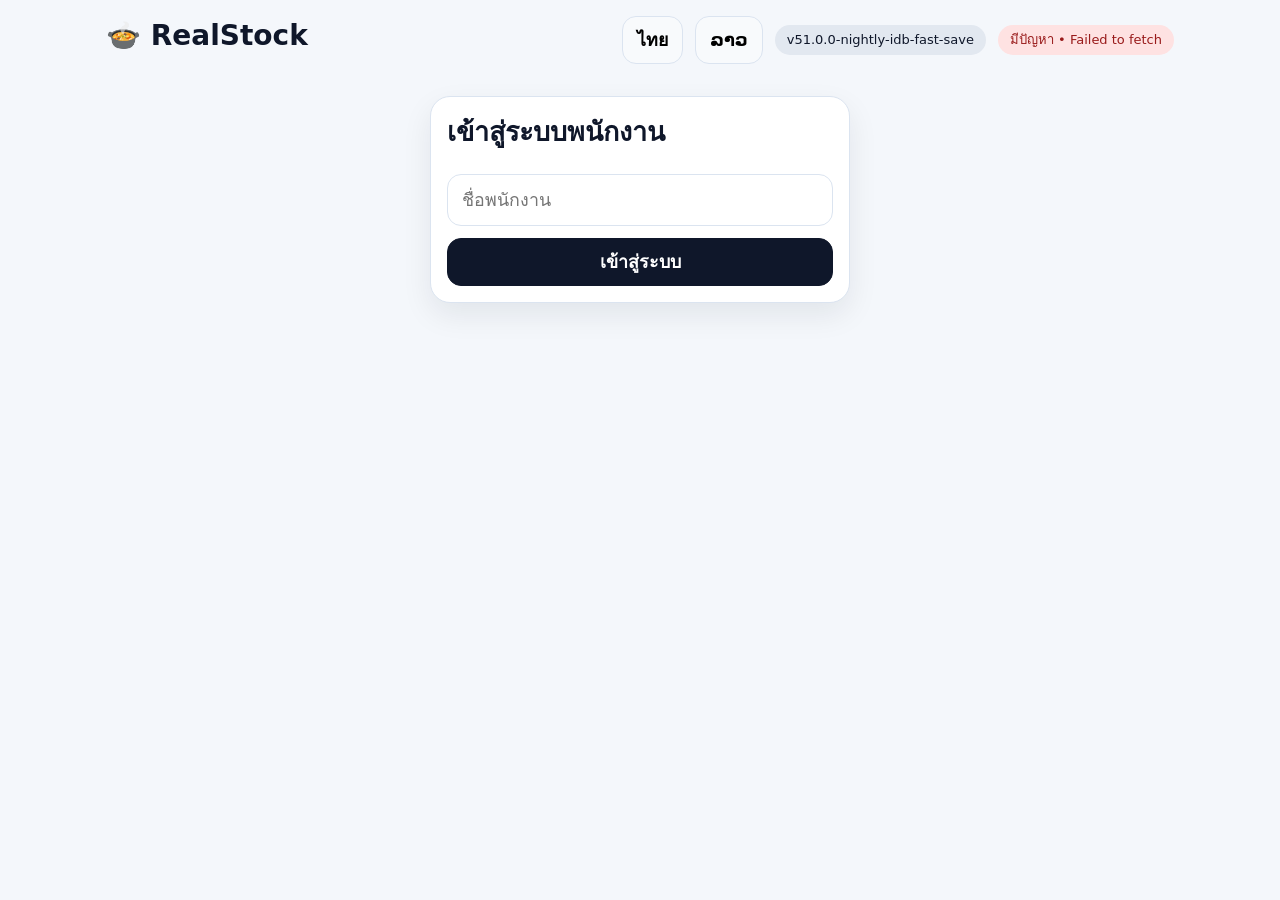
<file: index.html>
<!doctype html>
<html lang="th">
<head>
  <meta charset="UTF-8" />
  <meta name="viewport" content="width=device-width, initial-scale=1.0" />
  <title>RealStock • ระบบสต๊อกร้านอาหาร</title>
  <meta name="theme-color" content="#0f172a" />
  <meta name="mobile-web-app-capable" content="yes" />
  <meta name="apple-mobile-web-app-capable" content="yes" />
  <meta name="apple-mobile-web-app-status-bar-style" content="default" />
  <meta name="apple-mobile-web-app-title" content="RealStock" />
  <link rel="manifest" href="./manifest.json" />
  <link rel="icon" type="image/png" sizes="32x32" href="./icons/favicon-32.png" />
  <link rel="apple-touch-icon" href="./icons/apple-touch-icon.png" />
  <link rel="stylesheet" href="./src/styles.v53.9.css" />


</head>
<body>
  <div class="app">
    <div class="header">
      <div>
        <h1 class="title"><span aria-hidden="true">🍲</span> <span id="titleText">RealStock</span></h1>
        <div class="sub"><span id="subtitleText">ระบบสต๊อกสำหรับใช้งานบนมือถือ</span></div>
      </div>
      <div class="row">
        <button id="langThBtn" class="btn ghost">ไทย</button>
        <button id="langLoBtn" class="btn ghost">ລາວ</button>
        <span id="versionLabel" class="badge"></span>
        <span id="healthBadge" class="badge">กำลังเช็กระบบ...</span>
      </div>
    </div>

    <div id="toast" class="toast hidden"></div>
    <div id="errorBox" class="error hidden"></div>

    <section id="loginPage" class="login">
      <div class="card pad">
        <h2 style="margin-top:0">เข้าสู่ระบบพนักงาน</h2>
        <input id="employeeName" class="input" placeholder="ชื่อพนักงาน" />
        <div style="height:12px"></div>
        <button id="loginBtn" class="btn primary" style="width:100%">เข้าสู่ระบบ</button>
      </div>
    </section>

    <section id="appPage" class="hidden">
      <div class="card pad top-panel-card" style="margin-bottom:12px">
        <div class="top-panel">
          <div class="top-panel__user row">
            <div>👤 <strong id="employeeDisplay"></strong></div>
            <span id="modeBadge" class="badge">ยังไม่ได้เลือกโหมด</span>
          </div>
          <div class="top-panel__logout">
            <button id="logoutBtn" class="btn">ออกจากระบบ</button>
          </div>
        </div>
      </div>

      <div class="grid modes" style="margin-bottom:12px">
        <button class="mode count" data-mode="count">🟢 นับสต๊อก</button>
        <button class="mode issue" data-mode="issue">🔵 เบิกของ</button>
        <button class="mode receive" data-mode="receive">🟠 รับของ</button>
        <button class="mode order" data-mode="order">🟣 สั่งของ</button>
      </div>

      <div id="adminPanel" class="card pad hidden" style="margin-bottom:12px">
        <div class="between">
          <div>
            <strong>เครื่องมือผู้ดูแลระบบ</strong>
            <div class="hint">ซ่อนจากหน้าใช้งานปกติ เปิดได้เฉพาะ ?admin=1</div>
            <div id="diagText" class="hint" style="margin-top:6px"></div>
          </div>
          <div class="row">
            <button id="warmBtn" class="btn">อุ่นแคช</button>
            <button id="nightlyBtn" class="btn">คำนวณรอบกลางคืน</button>
            <button id="preflightBtn" class="btn">ตรวจความพร้อม</button>
          </div>
        </div>
      </div>

      <div class="card pad" style="margin-bottom:12px">
        <div class="between">
          <div>
            <div id="breadcrumb"><strong>หน้าแรก</strong></div>
          </div>
          <div id="cacheStamp" class="hint"></div>
        </div>
        <div class="nav-buttons-wrap">
          <button id="homeBtn" class="btn ghost hidden">หน้าแรก</button>
          <button id="backBtn" class="btn ghost hidden">ย้อนกลับ</button>
        </div>
      </div>


      <div id="destinationPanel" class="card pad hidden" style="margin-bottom:12px">
        <div><strong>ปลายทางการเบิก</strong></div>
        <div id="destinationButtons" class="row"></div>
      </div>

      <div id="nodePanel" class="grid nav-grid"></div>
      <div id="itemPanel" class="hidden"></div>
    </section>
  </div>
  <script src="./pwa-register.js"></script>
  <script type="module" src="./src/app.v53.9.js"></script>
</body>
</html>
</file>
<file: src/styles.v53.9.css>
/* RealStock v52.5 CSS Dedup + Naming Cleanup */
/*
  Goals:
  - keep current production UI behavior
  - remove historical override buildup
  - provide a single structured stylesheet for future work
  - preserve existing class names, while adding a few semantic alias selectors
*/

/* ========================================
   1) Design tokens
======================================== */
:root{
  --bg:#f4f7fb;
  --panel:#ffffff;
  --ink:#0f172a;
  --muted:#64748b;
  --line:#dbe4f0;
  --shadow:0 12px 30px rgba(15,23,42,.08);
  --shadow-soft:0 8px 20px rgba(15,23,42,.06);
  --count:#16a34a;
  --issue:#2563eb;
  --receive:#d97706;
  --order:#7c3aed;
  --danger:#dc2626;
  --radius-card:20px;
  --radius-md:16px;
  --radius-sm:14px;
  --safe-bottom:env(safe-area-inset-bottom, 0px);
  font-family:system-ui,-apple-system,BlinkMacSystemFont,"Segoe UI",sans-serif;
}

/* ========================================
   2) Base / document
======================================== */
*{box-sizing:border-box}
html,body{
  margin:0;
  background:var(--bg);
  color:var(--ink);
  transition:background .2s ease;
}
body[data-mode="count"]{background:#c9f7d8}
body[data-mode="issue"]{background:#cfe1ff}
body[data-mode="receive"]{background:#ffe1b8}
body[data-mode="order"]{background:#e5d6ff}
button,input,select{font:inherit}

/* ========================================
   3) Layout primitives
   - existing class + semantic alias
======================================== */
.app,.app-shell{max-width:1100px;margin:0 auto;padding:16px}
.header,.app-header{display:flex;justify-content:space-between;gap:12px;align-items:flex-start;margin-bottom:16px}
.title,.page-title{font-size:28px;font-weight:800;margin:0}
.sub,.page-subtitle{display:none}
.card,.panel-card{background:var(--panel);border:1px solid var(--line);border-radius:var(--radius-card);box-shadow:var(--shadow)}
.pad,.panel-pad{padding:16px}
.grid,.stack-grid{display:grid;gap:12px}
.row,.inline-row{display:flex;gap:12px;align-items:center;flex-wrap:wrap}
.between,.split-row{display:flex;justify-content:space-between;gap:12px;align-items:center;flex-wrap:wrap}
.hidden{display:none!important}
.login{max-width:420px;margin:32px auto}

/* ========================================
   4) Buttons / inputs / utilities
======================================== */
.btn,.action-btn{border:1px solid var(--line);background:#fff;border-radius:var(--radius-sm);padding:10px 14px;cursor:pointer;font-weight:700}
.btn.primary,.action-btn.primary{background:#0f172a;color:#fff;border-color:#0f172a}
.btn.ghost,.action-btn.ghost{background:#f8fafc}
.btn:disabled,.action-btn:disabled{opacity:.55;cursor:not-allowed}
.input,.field-input{width:100%;border:1px solid var(--line);background:#fff;border-radius:var(--radius-sm);padding:12px 14px}
.badge,.status-badge{display:inline-flex;align-items:center;gap:8px;border-radius:999px;padding:6px 12px;font-size:13px;background:#e2e8f0;white-space:nowrap}
.badge.hidden{display:none!important}
.mini-badge{display:inline-flex;align-items:center;gap:6px;border-radius:999px;padding:4px 8px;background:#f1f5f9;color:#334155;font-size:12px;font-weight:700}
.hint{color:var(--muted);font-size:13px}
.meta{color:var(--muted);font-size:13px}
.pill{display:inline-block;padding:4px 10px;border-radius:999px;background:#eff6ff;color:#1d4ed8;font-size:12px;font-weight:700}
.error{background:#fef2f2;border:1px solid #fecaca;color:#991b1b;border-radius:16px;padding:12px 14px}

/* ========================================
   5) Toast / skeleton / shared states
======================================== */
.toast{position:fixed;top:16px;right:16px;z-index:9999;min-width:220px;max-width:360px;color:#fff;border-radius:16px;padding:14px 16px;box-shadow:0 18px 35px rgba(15,23,42,.18)}
.toast.info{background:#334155}
.toast.success{background:#166534}
.toast.error{background:#b91c1c}
.skeleton{height:86px;border-radius:18px;background:linear-gradient(90deg,#e2e8f0 25%,#f8fafc 37%,#e2e8f0 63%);background-size:400% 100%;animation:shine 1.2s infinite}
@keyframes shine{0%{background-position:100% 0}100%{background-position:0 0}}

/* ========================================
   6) Mode selection
======================================== */
.modes{grid-template-columns:repeat(4,minmax(0,1fr))}
.mode{border:none;color:#fff;padding:12px 14px;border-radius:20px;text-align:center;cursor:pointer;box-shadow:var(--shadow);font-weight:800;min-height:76px;display:flex;align-items:center;justify-content:center;line-height:1.05}
.mode small{display:none}
.mode.count{background:linear-gradient(135deg,#0f9f47,#2fd66b)}
.mode.issue{background:linear-gradient(135deg,#1557e5,#5aa2ff)}
.mode.receive{background:linear-gradient(135deg,#d26a00,#ffb020)}
.mode.order{background:linear-gradient(135deg,#7a22e8,#b06cff)}
#modeBadge[data-mode-color="count"]{background:#baf2cb;color:#0f6b34}
#modeBadge[data-mode-color="issue"]{background:#c9dcff;color:#154cc8}
#modeBadge[data-mode-color="receive"]{background:#ffd8a3;color:#b85a00}
#modeBadge[data-mode-color="order"]{background:#dfceff;color:#6b21d9}

/* ========================================
   7) Top panel / breadcrumb / navigation
======================================== */
.top-panel{display:grid;grid-template-columns:minmax(0,1fr) auto;grid-template-areas:"user logout" "nav nav";gap:10px 12px;align-items:center}
.top-panel__user{grid-area:user;min-width:0;flex-wrap:wrap;align-items:center}
.top-panel__user>div{min-width:0;font-size:18px;line-height:1.15;display:flex;align-items:center;gap:6px}
.top-panel__user #employeeDisplay{display:inline-block;max-width:100%;overflow:hidden;text-overflow:ellipsis;white-space:nowrap;vertical-align:middle}
.top-panel__logout{grid-area:logout;justify-self:end;align-self:start}
.top-panel #logoutBtn,
.top-panel #homeBtn,
.top-panel #backBtn{position:static!important;inset:auto!important;float:none!important;margin:0!important;transform:none!important}
.top-panel #logoutBtn{min-width:auto;width:auto;height:auto;min-height:40px;padding:8px 14px;font-size:15px;line-height:1.1;border-radius:14px}

.nav-buttons-wrap{display:flex;gap:12px;margin-top:12px}
.nav-buttons-wrap .btn{flex:1 1 0;min-height:40px;font-size:15px;font-weight:800;border-radius:14px}
.list-summary .hint{display:none!important}

.crumb{display:inline-flex;align-items:center;gap:6px;font-weight:700}
.crumb-icon{font-size:18px;line-height:1}
.crumb-sep{display:inline-block;margin:0 8px;color:#94a3b8}

.nav-grid{grid-template-columns:repeat(3,minmax(0,1fr));gap:12px}
.nav-btn{padding:14px;border:1px solid var(--line);background:#fff;border-radius:18px;text-align:center;cursor:pointer}
.nav-card{display:flex;align-items:center;justify-content:center;min-height:92px;text-align:center;padding:0 10px}
.nav-top{display:inline-flex;justify-content:center;align-items:center;gap:10px;max-width:100%;width:100%;min-width:0;margin:0 auto}
.nav-icon{font-size:24px;line-height:1;flex:0 0 auto}
.nav-title{font-weight:800;font-size:20px;line-height:1.08;white-space:nowrap;overflow:hidden;text-overflow:ellipsis;max-width:calc(100% - 38px);width:auto;min-width:0;text-align:center;display:inline-block}
.nav-title.long{white-space:normal;overflow:hidden;text-overflow:clip;display:-webkit-box;-webkit-line-clamp:2;-webkit-box-orient:vertical;font-size:15px;line-height:1.08;max-width:calc(100% - 38px);word-break:break-word;overflow-wrap:anywhere}
.nav-card .hint,
.nav-card small,
.nav-card .nav-sub,
.nav-card .open-label,
.nav-card [data-role="open-label"]{display:none!important}

/* ========================================
   8) Destination chooser
======================================== */
#destinationButtons{display:flex;gap:12px;flex-wrap:wrap;width:100%}
#destinationButtons .btn{flex:1 1 0;min-width:120px}
#destinationPanel .hint,
#destinationPanel small,
#destinationPanel [data-role="hint"]{display:none!important}
[data-selected="1"]{background:#dbeafe;border-color:#60a5fa}

/* ========================================
   9) Item / transaction panels
======================================== */
.item{padding:14px;border:1px solid var(--line);border-radius:18px;background:#fff}
.item h4{margin:0 0 6px;font-size:16px}
.item.order-item{border-color:#e9d5ff;background:linear-gradient(180deg,#ffffff,#faf5ff)}
.item.order-item .pill{background:#ede9fe;color:#6d28d9}

.item-panel-list[data-list-mode="count"]>.card{background:linear-gradient(180deg,#ffffff 0%, #f4fff7 100%)}
.item-panel-list[data-list-mode="issue"]>.card{background:linear-gradient(180deg,#ffffff 0%, #f4f8ff 100%)}
.item-panel-list[data-list-mode="receive"]>.card{background:linear-gradient(180deg,#ffffff 0%, #fff7ee 100%)}
.item-panel-list[data-list-mode="order"]>.card{background:linear-gradient(180deg,#ffffff 0%, #faf5ff 100%)}

.item-panel-list .grid{gap:10px}
.item-panel-list .item{padding:12px 12px 11px;border-radius:18px;transition:border-color .16s ease, box-shadow .16s ease, transform .16s ease}
.item-panel-list .item.is-active{border-color:#60a5fa;box-shadow:0 10px 20px rgba(37,99,235,.12);transform:translateY(-1px)}
.item-panel-list .item-main{display:grid;grid-template-columns:minmax(0,1fr);gap:8px;align-items:start}
.item-panel-list .item-head{display:grid;gap:2px;margin:0}
.item-panel-list .item-title,.item-title{margin:0;font-size:19px;line-height:1.12;font-weight:800;min-width:0;letter-spacing:-0.01em;word-break:break-word;overflow-wrap:anywhere}
.item-panel-list .item-brand,.item-brand{margin-top:2px;font-size:19px;line-height:1.12;font-weight:800;min-width:0;letter-spacing:-0.01em;word-break:break-word;overflow-wrap:anywhere;color:#1f2937}
.item-panel-list .item-index{opacity:.7;font-weight:800;margin-right:6px}
.item-panel-list .item-bottom{display:grid;grid-template-columns:minmax(0,1fr) auto;gap:10px;align-items:center}
.item-panel-list .item-meta-block{min-width:0;display:grid;gap:2px}
.item-panel-list .item-meta-primary{font-size:13px;line-height:1.2;font-weight:800;color:#0f172a;white-space:nowrap;overflow:hidden;text-overflow:ellipsis}
.item-panel-list .item-meta-secondary{font-size:11.5px;line-height:1.2;color:#64748b;white-space:nowrap;overflow:hidden;text-overflow:ellipsis}
.item-panel-list .item-stepper{display:grid;grid-template-columns:36px 64px 36px;gap:6px;align-items:center;justify-content:end}
.item-panel-list .qty{width:64px;max-width:none;height:38px;padding:6px 8px;text-align:center;font-size:17px;font-weight:800;border-radius:12px}
.item-panel-list .step{min-width:0;width:36px;height:36px;padding:0;font-size:20px;font-weight:800;border-radius:12px;display:flex;align-items:center;justify-content:center;line-height:1}
.item-panel-list .step-minus{font-size:22px}
.item-panel-list .step-plus{font-size:20px}

/* fallback generic selectors used outside list mode */
.qty-row{display:flex;gap:8px;align-items:center;margin-top:10px;flex-wrap:wrap}
.qty{max-width:150px}
.step{min-width:48px;padding:10px 12px}

.footer-bar{position:sticky;bottom:0;background:rgba(244,247,251,.95);backdrop-filter:blur(6px);padding-top:10px}
.footer-bar .row{display:block}
.footer-bar .btn{width:100%;padding:13px 10px;font-size:20px;font-weight:800;border-radius:16px}
.footer-bar #saveBtn{background:#16a34a;border-color:#16a34a;color:#fff}

/* ========================================
   10) Responsive rules
======================================== */
@media (max-width:880px){
  .modes,.nav-grid{grid-template-columns:repeat(2,minmax(0,1fr))}
}

@media (max-width:720px){
  .nav-buttons-wrap{margin-top:10px}
  .nav-buttons-wrap .btn{min-height:38px;font-size:14px;border-radius:13px;padding:8px 10px}
  .item-panel-list .item-main{grid-template-columns:minmax(0,1fr);gap:8px}
  .item-panel-list .item-title,.item-title,.item-panel-list .item-brand,.item-brand{font-size:18.5px;line-height:1.12}
  .item-panel-list .item-stepper{grid-template-columns:34px 60px 34px;gap:5px}
}

@media (max-width:640px){
  body[data-mode="count"]{background:#d8f9e3}
  body[data-mode="issue"]{background:#dce8ff}
  body[data-mode="receive"]{background:#ffe8c7}
  body[data-mode="order"]{background:#ebddff}

  .app,.app-shell{padding:6px}
  .header,.app-header{margin-bottom:8px;gap:6px;align-items:center}
  .title,.page-title{font-size:16px}
  .card,.panel-card{border-radius:12px}
  .pad,.panel-pad{padding:8px}
  .row,.inline-row{gap:5px}
  .btn,.action-btn{padding:6px 8px;border-radius:10px}
  .badge,.status-badge{font-size:10px;padding:4px 6px}
  .mini-badge{font-size:9.5px;padding:2px 5px}
  .hint{font-size:11px}

  .header>.row{justify-content:flex-end;gap:4px;flex-wrap:wrap}
  .header .row .btn{padding:4px 6px}
  .header #versionLabel{display:none}
  .header #healthBadge{max-width:100%;font-size:11px;padding:6px 10px;border-radius:999px}
  .header>div:first-child{min-width:0}
  .header>div:first-child .title{white-space:nowrap;overflow:hidden;text-overflow:ellipsis}
  .header .row .btn:not(#langThBtn):not(#langLoBtn){font-size:11px}
  .header #langThBtn,.header #langLoBtn{min-width:52px;padding:7px 10px;font-size:13px;border-radius:14px}

  .modes{grid-template-columns:repeat(2,minmax(0,1fr));gap:6px}
  .mode{min-height:64px;padding:4px 6px;border-radius:13px;font-size:17px;justify-content:center;text-align:center;box-shadow:0 6px 14px rgba(15,23,42,.06)}

  .top-panel-card{padding:12px!important}
  .top-panel{gap:10px 10px;grid-template-columns:minmax(0,1fr) auto}
  .top-panel__user{gap:8px;align-items:center}
  .top-panel__user>div{font-size:17px;max-width:100%}
  .top-panel__user #modeBadge{font-size:14px;padding:7px 12px}
  .top-panel #logoutBtn{min-height:34px;padding:6px 11px;font-size:12.5px;border-radius:13px}

  .breadcrumb.card.pad{padding:10px 12px}
  #breadcrumb{display:flex;align-items:center;gap:4px;flex-wrap:nowrap;overflow:hidden;white-space:nowrap;font-size:15px;line-height:1.1;font-weight:800}
  #breadcrumb .crumb{display:inline-flex;align-items:center;gap:4px;min-width:0;max-width:none;flex:0 1 auto;overflow:hidden}
  #breadcrumb .crumb:last-child{flex:1 1 auto}
  #breadcrumb .crumb span:last-child{overflow:hidden;text-overflow:ellipsis;white-space:nowrap}
  #breadcrumb .crumb-icon{font-size:17px}
  #breadcrumb .crumb-sep{margin:0 4px;font-size:13px}

  .nav-grid{grid-template-columns:repeat(2,minmax(0,1fr));gap:8px}
  .nav-btn{padding:0;border-radius:18px}
  .nav-card{min-height:88px;padding:10px 12px}
  .nav-top{gap:8px;align-items:center;width:100%}
  .nav-icon{font-size:23px}
  .nav-title{font-size:18px;line-height:1.12;display:-webkit-box;-webkit-line-clamp:2;-webkit-box-orient:vertical;white-space:normal;overflow:hidden;text-overflow:clip;max-width:100%;text-wrap:balance}
  .nav-title.long{font-size:17px;line-height:1.12;-webkit-line-clamp:2;max-width:100%}

  #destinationButtons{display:grid;grid-template-columns:repeat(4,minmax(0,1fr));gap:6px;width:100%}
  #destinationButtons .btn{min-width:0;min-height:38px;height:38px;padding:7px 4px;font-size:13px;line-height:1.05;border-radius:14px;white-space:nowrap;letter-spacing:0}

  .item{padding:10px 10px 8px;border-radius:16px}
  .item-panel-list .list-summary{position:sticky;top:0;z-index:7;background:rgba(255,255,255,.96);backdrop-filter:blur(6px);border:1px solid var(--line);border-radius:12px;padding:8px 10px;margin-bottom:8px}
  .item-panel-list .list-summary .between{gap:6px;flex-wrap:nowrap;align-items:center}
  .item-panel-list .list-summary strong{font-size:11.5px;line-height:1.1;display:block;white-space:nowrap;overflow:hidden;text-overflow:ellipsis}
  .item-panel-list .list-summary .pill{font-size:10px;padding:3px 7px}

  .item-panel-list .card.pad{padding-bottom:96px}
  .item-panel-list .grid{gap:8px}
  .item-panel-list .item{padding:9px 10px 8px;border-radius:16px}
  .item-panel-list .item-main{grid-template-columns:minmax(0,1fr);gap:8px;align-items:start}
  .item-panel-list .item-title,.item-title,.item-panel-list .item-brand,.item-brand{font-size:18px;line-height:1.08}
  .item-panel-list .item-bottom{grid-template-columns:minmax(0,1fr) auto;gap:8px;align-items:center}
  .item-panel-list .item-meta-primary{font-size:12.5px}
  .item-panel-list .item-meta-secondary{font-size:10.5px}
  .item-panel-list .item-stepper{grid-template-columns:32px 56px 32px;gap:4px}
  .item-panel-list .qty{min-height:36px;height:36px;padding:5px 6px;font-size:15px;border-radius:11px;width:56px}
  .item-panel-list .step{min-height:32px;height:32px;width:32px;font-size:18px;border-radius:11px;padding:0}

  .footer-bar{position:fixed;left:0;right:0;bottom:0;z-index:16;margin-top:0;padding:6px 8px calc(8px + var(--safe-bottom));background:linear-gradient(to top, rgba(244,247,251,.99), rgba(244,247,251,.96) 68%, rgba(244,247,251,0));border-top:1px solid rgba(203,213,225,.75)}
  .footer-bar .btn.primary{height:44px;font-size:16px}
}

@media (max-width:420px){
  .item-panel-list .item-main{grid-template-columns:minmax(0,1fr);gap:7px}
  .item-panel-list .item-title,.item-title,.item-panel-list .item-brand,.item-brand{font-size:16px}
  .item-panel-list .item-bottom{gap:6px}
  .item-panel-list .item-meta-primary{font-size:12px}
  .item-panel-list .item-meta-secondary{font-size:10px}
  .item-panel-list .item-stepper{grid-template-columns:30px 52px 30px;gap:4px}
  .item-panel-list .qty{font-size:14px;width:52px}
  .item-panel-list .step{font-size:17px;width:30px;height:30px;min-height:30px}
  .mode{min-height:60px;font-size:16px}
}

@media (max-width:400px){
  .title,.page-title{font-size:15px}
  .header #healthBadge{font-size:9.5px}
  .nav-card{min-height:84px;padding:9px 10px}
  .nav-icon{font-size:21px}
  .nav-title{font-size:17px}
  .nav-title.long{font-size:16px}
  #destinationButtons .btn{font-size:13px;min-height:36px;height:36px}

  .top-panel__user>div{font-size:16px}
  .top-panel #logoutBtn{font-size:12px;padding:5px 10px;min-height:32px}
  .nav-buttons-wrap .btn{font-size:13px;min-height:34px}

  .item-panel-list .card.pad{padding-bottom:92px}
  .item-panel-list .item-main{grid-template-columns:minmax(0,1fr);gap:7px}
  .item-panel-list .item-title,.item-title,.item-panel-list .item-brand,.item-brand{font-size:17px}
  .item-panel-list .item-meta-primary{font-size:11.5px}
  .item-panel-list .item-meta-secondary{font-size:9.8px}
  .item-panel-list .item-stepper{grid-template-columns:30px 50px 30px;gap:4px}
  .item-panel-list .qty{height:34px;min-height:34px;font-size:14px;width:50px}
  .item-panel-list .step{height:30px;min-height:30px;font-size:16px;width:30px}
  .footer-bar .btn{font-size:15px}
}

/* ========================================
   v53.10 Performance + mobile readability patch
======================================== */
html{font-size:17px}
body{font-size:1.05rem;line-height:1.45}
.load-more-wrap{display:flex;justify-content:center;padding:12px 0 4px}
.load-more-wrap .btn{min-width:220px;font-weight:800}
@media (max-width:640px){
  body{font-size:1.08rem}
  .title,.page-title{font-size:18px!important}
  .nav-title{font-size:19px!important}
  .item-title,.item-brand{font-size:19px!important}
  .item-meta-primary{font-size:13px!important}
  .item-meta-secondary{font-size:11px!important}
  .btn,.action-btn{font-size:14px}
  .mode{font-size:18px}
  .qty{font-size:16px!important}
  .load-more-wrap .btn{width:100%;min-height:42px}
}
@media (max-width:420px){
  .item-title,.item-brand{font-size:18px!important}
  .nav-title{font-size:18px!important}
  .btn{font-size:13px}
}
</file>
